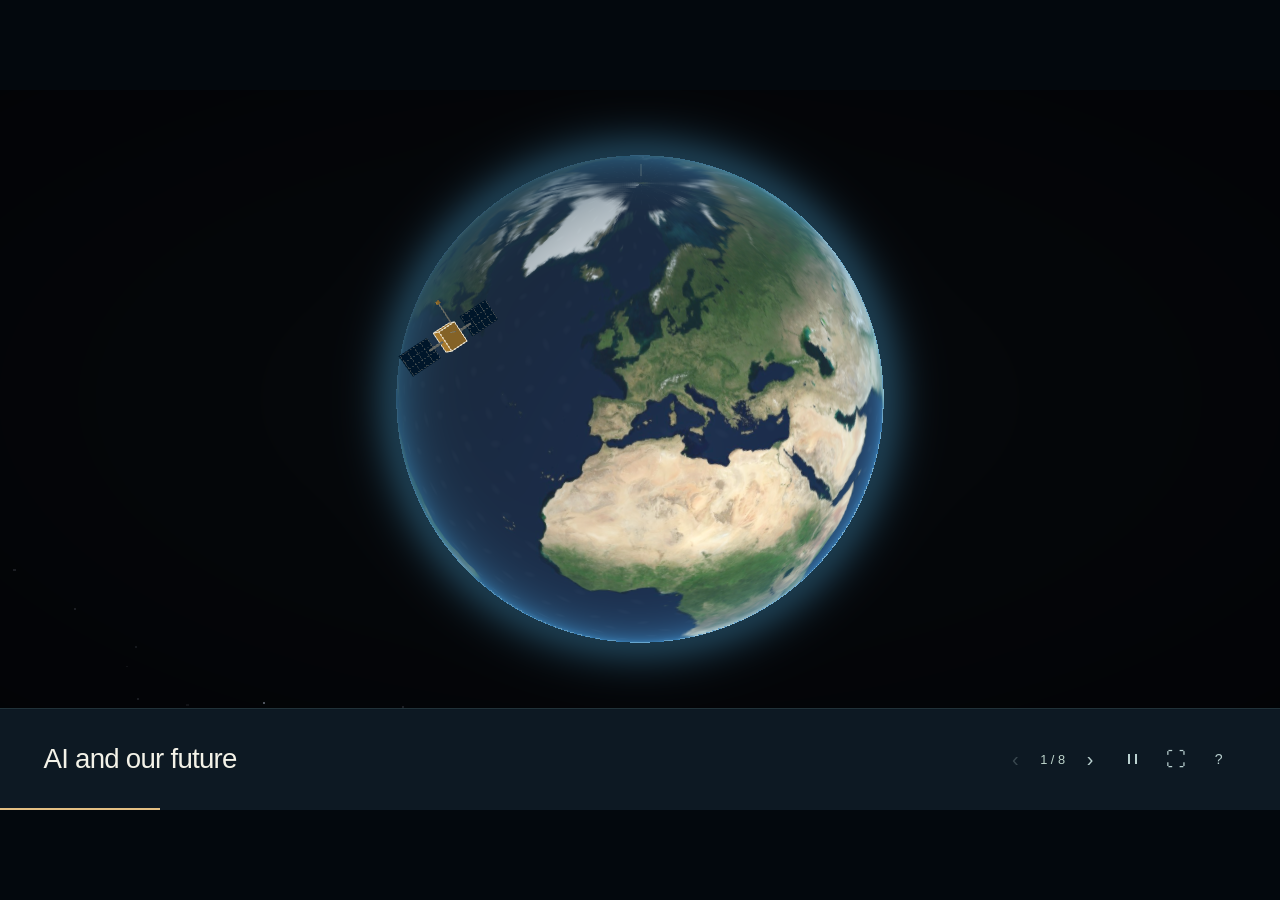
<file: index.html>
<!doctype html>
<html lang="en">
<head>
 <meta charset="utf-8">
 <meta name="viewport" content="width=device-width, initial-scale=1">
 <title>Singapore · A research internship</title>
 <link rel="stylesheet" href="src/style.css">
</head>
<body>
 <main id="film" aria-label="A personal AI research journey to Singapore">
  <div id="visual">
   <iframe id="earth" class="layer" title="3D Earth and satellite" tabindex="-1" aria-hidden="true"></iframe>
   <canvas id="digital" aria-hidden="true" hidden></canvas>
   <div id="exhibit" class="layer illustration" hidden>
    <div id="health-exhibit" hidden>
     <img id="stethoscope" alt="Stethoscope" data-art="stethoscope-art">
     <img id="heart" alt="Anatomical illustration of a beating human heart" data-art="heart-art">
     <div class="health-monitor" role="img" aria-label="Illustrative electrocardiogram">
      <span class="health-symbol" aria-hidden="true"></span>
      <span class="health-monitor-label" aria-hidden="true">ECG</span>
      <div class="health-trace">
       <canvas id="ecg" width="640" height="240" aria-hidden="true"></canvas>
      </div>
     </div>
    </div>
    <canvas id="book" aria-label="Three-dimensional open book with animated pages of matrix calculations" hidden></canvas>
    <canvas id="environment" aria-label="Rotating three-dimensional model with wind turbines and solar panels" hidden></canvas>
    <div id="book-fallback" hidden>
     <p>Matrix multiplication</p>
     <p>[ 1  2 ] [ 2  0 ] &nbsp; = &nbsp; [ 4  2 ]<br>[ 0  1 ] [ 1  1 ] &nbsp;&nbsp;&nbsp;&nbsp;&nbsp;&nbsp; [ 1  1 ]</p>
    </div>
   </div>
   <div id="creator-intro" class="layer illustration" hidden>
    <p class="bridge-question">Can I trust the<br>explanation?</p>
   </div>
   <section id="project" class="layer" aria-labelledby="physics-question" hidden>
    <div class="fringes" aria-hidden="true"></div>
    <div class="experiment">
     <h2 id="physics-question">How can two light waves create bright and dark bands?</h2>
     <p class="model">Same language model</p>
     <div class="conditions">
      <div class="condition">Without course notes</div>
      <div class="condition has-notes">With trusted course notes</div>
     </div>
     <div class="criteria" aria-label="What I would check">
      <span>Correct answer?</span>
      <span>Does the source support it?</span>
     </div>
    </div>
   </section>
   <div id="wing" class="layer illustration" hidden>
    <div class="wing-research">
     <div class="wing-sign">
      <strong>WING</strong>
      <span>NUS Computing</span>
     </div>
     <div id="wing-photos" class="wing-photos" aria-label="Photographs connected with WING"></div>
    </div>
    <div class="wing-assistant">
     <canvas id="wing-robot" aria-label="3D illustration of a language assistant"></canvas>
     <span class="illustration-label">Language assistant · 3D illustration</span>
    </div>
   </div>
   <video id="video" class="layer" muted playsinline preload="auto" aria-label="Local presentation footage"></video>
   <div id="arrival-wash" aria-hidden="true"></div>
  </div>

  <footer id="footer">
   <div class="caption">
    <h1 id="title"></h1>
    <p id="detail"></p>
   </div>
   <nav class="controls" aria-label="Presentation controls">
    <button id="prev" type="button" aria-label="Previous cue" title="Previous cue (←)">‹</button>
    <span id="count" aria-label="Scene number"></span>
    <button id="next" type="button" aria-label="Next cue" title="Next cue (→)">›</button>
    <button id="pause" type="button" aria-label="Pause" title="Pause (Space)" aria-pressed="false"><span aria-hidden="true"></span></button>
    <button id="full" type="button" aria-label="Fullscreen" title="Fullscreen (F)">⛶</button>
    <button id="info" type="button" aria-label="Controls and sources" title="Controls and sources (H)">?</button>
   </nav>
  </footer>

  <div id="progress" aria-hidden="true"></div>
  <div id="boot" role="status">
   <p id="boot-message">Ouverture du diaporama…</p>
   <noscript><p>Ouvre le fichier HTML enregistré dans Firefox ou Chrome pour lancer le diaporama.</p></noscript>
  </div>
  <div id="notice" role="alert" hidden></div>
  <section id="hd-setup" aria-labelledby="hd-heading" lang="fr" hidden>
   <div class="hd-card">
    <h2 id="hd-heading">Démarrer Singapour CC3 en Full HD</h2>
    <p>Sélectionne les deux ZIP HD d’origine. Tu pourras ensuite lancer le diaporama ou enregistrer le HTML complet pour les prochaines ouvertures.</p>
    <ul>
     <li>Singapour_CC3_HD_Ville.zip</li>
     <li>Singapour_CC3_HD_Campus_Arrivee_Final.zip</li>
    </ul>
    <label for="hd-files">Choisir les deux ZIP HD ou les quatre vidéos WebM</label>
    <input id="hd-files" type="file" accept=".zip,.webm" multiple>
    <noscript><p>Ouvre ce fichier HTML dans Firefox ou Chrome avec JavaScript activé pour importer les vidéos.</p></noscript>
    <p id="hd-status" role="status" aria-live="polite"></p>
    <div id="hd-actions" hidden>
     <button id="hd-start" type="button">Lancer le diaporama</button>
     <button id="hd-save" type="button">Enregistrer le HTML complet</button>
    </div>
    <details class="hd-transfer">
     <summary>Copier le lanceur sur ton ordinateur</summary>
     <p>Copie le HTML, colle-le dans un éditeur de texte et enregistre le fichier sous <strong>Singapour_CC3.html</strong>. Ouvre-le dans Firefox ou Chrome et sélectionne tes ZIP HD.</p>
     <button id="hd-copy" type="button">Copier le HTML du lanceur</button>
     <p id="hd-copy-status" role="status"></p>
     <textarea id="hd-copy-source" aria-label="Code HTML du lanceur" rows="4" wrap="off" readonly hidden></textarea>
    </details>
   </div>
  </section>
  <dialog id="guide">
   <h2>Controls and sources</h2>
   <p>Click the scene or use <kbd>→</kbd> or <kbd>Page Down</kbd> to advance. Use <kbd>←</kbd> or <kbd>Page Up</kbd> to return. <kbd>Space</kbd> pauses. <kbd>F</kbd> opens fullscreen. <kbd>R</kbd> restarts. <kbd>H</kbd> opens or closes this panel.</p>
   <p>On scene 2, the heart, book and renewable-energy model appear in sequence. Advance after the environment line. The NUS campus and WING have separate cues. The Toulouse–Singapore journey starts on your cue. Footage is local and silent.</p>
   <h3>Creator videos</h3>
   <p id="creator-note">The transition is available for rehearsal while the creator clips are being sourced.</p>
   <ul id="creator-credits" hidden></ul>
   <h3>Research</h3>
   <p>SciWING is a toolkit for scientific document processing from the WING group at NUS. The physics experiment is a proposed internship project. <a href="https://github.com/abhinavkashyap/sciwing" target="_blank" rel="noopener noreferrer">SciWING project</a> · <a href="https://wing.comp.nus.edu.sg/" target="_blank" rel="noopener noreferrer">WING</a></p>
   <ul id="wing-photo-credits" hidden></ul>
   <h3>Footage and illustrations</h3>
   <table>
    <thead><tr><th scope="col">Scene</th><th scope="col">Source</th></tr></thead>
    <tbody>
     <tr><td>Globe</td><td>Original presentation animation. <a href="https://science.nasa.gov/earth/earth-observatory/blue-marble-next-generation/base-map/">NASA Blue Marble Next Generation</a>, July 2004.</td></tr>
     <tr><td>Arrival</td><td>Timberland Pham, 2017, Marina Bay aerial, 01:32–01:39. <a href="https://commons.wikimedia.org/wiki/File:DJI_Mavic_Pro_in_Marina_Bay_Singapore_2017_Awesome_4k_view.webm">Clip</a> · <a href="https://creativecommons.org/licenses/by/3.0/">CC BY 3.0</a></td></tr>
     <tr><td>NUS campus</td><td>Bensen Hsu, “NUS campus tour with a drone”, 01:39–01:51. <a href="https://youtu.be/m4QXch3Ze2U?si=DankKnxftECEBS_q">Video</a></td></tr>
     <tr><td>Chinatown</td><td>POPtravel, 2023, 00:20–00:25.2. <a href="https://commons.wikimedia.org/wiki/File:SINGAPORE_-_Chinatown_at_Night_-_4K_60fps_(UHD).webm">Clip</a> · <a href="https://creativecommons.org/licenses/by/3.0/">CC BY 3.0</a></td></tr>
     <tr><td>Marina Bay</td><td>Shlok Rana, 2025. <a href="https://www.pexels.com/video/marina-bay-sands-at-night-in-singapore-34339350/">Clip</a> · <a href="https://www.pexels.com/license/">Pexels licence</a></td></tr>
     <tr><td>Spectra</td><td>Supplied excerpt “Singapore - SPECTRA Light and Water Show - Marina Bay Sands”, 09:59–10:05.8. <a href="https://www.marinabaysands.com/attractions/spectra.html">Spectra</a></td></tr>
     <tr><td>Garden Rhapsody</td><td>Supplied excerpt “Singapore Supertree Light Show Garden Rhapsody at Gardens by the Bay”, 09:42–09:58. <a href="https://www.gardensbythebay.com.sg/en/things-to-do/calendar-of-events/garden-rhapsody.html">Garden Rhapsody</a></td></tr>
     <tr><td>Illustrations</td><td>Original digital skyline, generated anatomical heart and stethoscope, and real-time 3D models. The robot illustrates a language assistant. <a href="https://threejs.org/">Three.js</a>, MIT licence.</td></tr>
    </tbody>
   </table>
   <p>Additional reference supplied with the project. <a href="https://youtu.be/rmxNPzpuFB4?si=uFeKTENYMXEelLrG" target="_blank" rel="noopener noreferrer">YouTube link</a></p>
   <button id="close" type="button">Return to the presentation</button>
  </dialog>
 </main>
 <script src="src/three.min.js"></script>
<script src="src/assets.js"></script>
<script src="src/digital_scene.js"></script>
<script src="src/science_scene.js"></script>
<script src="src/environment_scene.js"></script>
<script src="src/wing_robot.js"></script>
<script src="src/controller.js"></script>
</body>
</html>
</file>
<file: src/style.css>
:root {
  color-scheme: dark;
  --paper: #f3f2e8;
  --muted: #afc4c0;
  --gold: #e3bf83;
  --footer-height: clamp(64px, 12vh, 102px);
  font-family: "Aptos", "Segoe UI", Helvetica, Arial, sans-serif;
}

* { box-sizing: border-box; }
html, body { width: 100%; height: 100%; margin: 0; overflow: hidden; color: var(--paper); background: #03080d; }
button { font: inherit; }
[hidden] { display: none !important; }
button:focus-visible, a:focus-visible { outline: 2px solid var(--gold); outline-offset: 3px; }

#film {
  position: absolute;
  top: 50%;
  left: 50%;
  width: min(100vw, calc(100vh * 16 / 9));
  aspect-ratio: 16 / 9;
  transform: translate(-50%, -50%);
  overflow: hidden;
  background: #081522;
}

#visual { position: absolute; inset: 0 0 var(--footer-height); overflow: hidden; cursor: pointer; }
.layer { position: absolute; inset: 0; width: 100%; height: 100%; }
#earth { border: 0; background: #02070b; pointer-events: none; }
#video { background: #03090e; object-fit: cover; object-position: center 42%; opacity: 0; }
#video.ready { opacity: 1; animation: reveal 320ms ease-out both; }
#video.creator { object-fit: contain; background: #071019; }
#video.garden { object-position: center top; }
#visual[data-flight] #video { animation: none; }
#arrival-wash { position: absolute; inset: 0; background: #fff; opacity: 0; pointer-events: none; }

#digital { position: absolute; inset: 0; width: 100%; height: 100%; pointer-events: none; background: radial-gradient(ellipse at 60% 72%, #26185b, #080b21 70%); }
.illustration { overflow: hidden; isolation: isolate; }
body.is-paused #heart, body.is-paused #book, body.is-paused #environment { animation-play-state: paused; }
#exhibit::before, #wing::before, #creator-intro::before {
  position: absolute; inset: 0; z-index: 1; pointer-events: none; content: "";
}
#exhibit::before { background: radial-gradient(ellipse at 50% 48%, #07091e55 3%, transparent 63%); }
#health-exhibit { position: absolute; inset: 0; z-index: 2; }
#heart {
  position: absolute; z-index: 2; top: 47%; left: 50%; width: 34%; height: 65%; translate: -50% -50%;
  object-fit: contain; transform-origin: 52% 57%; filter: drop-shadow(0 17px 25px #08051cca);
  animation: exhibit-in 460ms ease-out both, heartbeat 1.05s linear infinite;
}
#stethoscope {
  position: absolute; left: 5%; top: 29%; width: 29%; height: 46%; object-fit: contain;
  filter: drop-shadow(0 12px 15px #07091ec9);
}
.health-monitor {
  position: absolute; right: 5.4%; top: 35%; width: 26%; padding: 1.1% 1.2% 1%;
  border: 1px solid #689eca; border-radius: 9px; background: #09172beb;
  box-shadow: 0 10px 32px #060d1cad, inset 0 0 20px #2cd6cc16; color: #c1e8ef;
}
.health-monitor-label { margin-left: .48em; font-size: clamp(12px, 1.4vw, 24px); font-weight: 600; letter-spacing: .13em; }
.health-symbol { position: relative; display: inline-block; width: 1em; height: 1em; vertical-align: -.1em; color: #71e3cf; }
.health-symbol::before, .health-symbol::after { content: ""; position: absolute; inset: 40% 0; border-radius: 1px; background: currentColor; }
.health-symbol::after { transform: rotate(90deg); }
.health-trace {
  position: relative; overflow: hidden; margin-top: 6%;
  background: repeating-linear-gradient(0deg, transparent 0 15px, #72c9c622 15px 16px),
    repeating-linear-gradient(90deg, #071627 0 15px, #173749 15px 16px);
}
.health-trace canvas { display: block; width: 100%; height: auto; }
#book, #environment {
  position: absolute; inset: 0; z-index: 2; width: 100%; height: 100%;
  animation: exhibit-in 480ms ease-out both;
}
#book-fallback {
  position: absolute; z-index: 2; top: 50%; left: 50%; transform: translate(-50%, -50%);
  min-width: 32%; padding: 1.2em 1.6em; background: #f8edda; color: #182228; text-align: center;
  border: 5px solid #694830; box-shadow: 0 20px 45px #052725a3; font: 500 clamp(16px, 2vw, 32px) Georgia, serif;
}
#book-fallback p + p { font-family: monospace; }

#creator-intro::before { background: linear-gradient(90deg, #080b22da 5%, #1011377d 43%, transparent 75%); }
.bridge-question {
  position: absolute; z-index: 2; left: 8%; top: 50%; margin: 0; transform: translateY(-50%);
  max-width: 72%; font-size: clamp(27px, 6.2vw, 104px); font-weight: 560; letter-spacing: -.055em; line-height: 1;
}

#project { background: radial-gradient(ellipse at 75% 10%, #15464b, transparent 57%), #081a25; }
.fringes {
  position: absolute; inset: 0;
  background: repeating-linear-gradient(108deg, #b3fbe44d 0 1px, transparent 4px 27px);
  mask-image: radial-gradient(ellipse at 78% 19%, #000 0%, transparent 60%);
  opacity: .35;
}
.experiment {
  position: relative; display: flex; flex-direction: column; align-items: center; justify-content: center;
  height: 100%; padding: 4% 8%; text-align: center;
}
.experiment h2 {
  max-width: 17em; margin: 0; color: #f6f4eb;
  font-weight: 570; font-size: clamp(20px, 3.6vw, 60px); line-height: 1.07; letter-spacing: -.042em;
}
.model {
  margin: clamp(15px, 3vh, 32px) 0 0; padding: .64em 1.1em; border-radius: 999px; background: #254648;
  border: 1px solid #95d3bb5e; color: #e3f6ee; font-size: clamp(13px, 1.52vw, 25px);
}
.conditions { position: relative; display: grid; grid-template-columns: 1fr 1fr; gap: 1.2vw; width: min(100%, 800px); padding-top: clamp(15px, 3.7vh, 48px); }
.conditions::before { position: absolute; content: ""; left: 25%; width: 50%; height: 45%; bottom: 54%; border: 1px solid #8db5af70; border-bottom: 0; }
.conditions::after { position: absolute; content: ""; top: 0; left: 50%; height: 22%; border-left: 1px solid #8db5af70; }
.condition {
  position: relative; display: grid; place-items: center; min-height: 3em; padding: .6em;
  border: 1px solid #a6c9c14d; background: #142d37; border-radius: 10px;
  color: #e0ebe6; font-size: clamp(13px, 1.85vw, 30px);
}
.condition.has-notes { border-color: #95dfbdb3; background: #24483d; color: #e7ffe6; }
.criteria { display: flex; flex-wrap: wrap; justify-content: center; gap: .6em 1.8em; margin-top: clamp(15px, 4vh, 38px); color: #f0d6a9; font-size: clamp(12px, 1.5vw, 25px); }
.criteria span::before { content: "✓"; margin-right: .45em; color: #d8bb82; }

#wing::before { background: linear-gradient(90deg, #080a27ed, #151445a0 48%, transparent 78%); }
.wing-research {
  position: absolute; z-index: 2; left: 5%; width: 53%; top: 47%; transform: translateY(-50%);
}
.wing-sign { color: #dff6f1; margin-bottom: 4%; }
.wing-sign strong { display: block; font-size: clamp(40px, 7.6vw, 172px); letter-spacing: -.065em; line-height: .87; font-weight: 620; }
.wing-sign span { display: block; margin-top: .35em; font-size: clamp(15px, 2.15vw, 46px); color: #c4e6ee; letter-spacing: -.022em; }
.wing-photos { display: grid; grid-template-columns: repeat(3, minmax(0, 1fr)); gap: 2%; }
.wing-photos figure { margin: 0; overflow: hidden; border: 1px solid #82aee876; border-radius: 6px; background: #111c35; }
.wing-photos img { display: block; width: 100%; aspect-ratio: 4 / 3; object-fit: cover; }
.wing-photos figcaption { padding: .54em .65em; color: #d7e6fb; font-size: clamp(9px, 1.05vw, 21px); line-height: 1.22; }
.wing-assistant { position: absolute; z-index: 2; inset: 4% 0 6% 57%; display: grid; grid-template-rows: minmax(0,1fr) auto; justify-items: center; }
#wing-robot { display: block; width: 100%; height: 100%; min-height: 0; }
.illustration-label { font-size: clamp(9px, 1.04vw, 19px); color: #d9ecf9; background: #0b182dda; padding: .42em .72em; border-radius: 3px; text-align: center; }

#hd-setup { position: absolute; inset: 0; z-index: 30; display: grid; place-items: center; background: #080e1a; padding: 20px; }
.hd-card { width: min(610px, 100%); max-height: 100%; overflow: auto; padding: clamp(14px, 3vw, 38px); border: 1px solid #516e96; border-radius: 12px; background: #111d32; }
.hd-card h2 { margin: 0 0 10px; }
.hd-card p, .hd-card li { color: #c6d4e7; }
.hd-card label { display: block; margin: 1.4em 0 .6em; font-weight: 600; }
.hd-card input { width: 100%; padding: 9px; color: #e2ebfb; border: 1px solid #637e9a; border-radius: 5px; }
#hd-status { min-height: 1.4em; }
#hd-actions { display: flex; flex-wrap: wrap; gap: 8px; }
.hd-card button { padding: 9px 14px; background: #b8def5; border: 0; border-radius: 4px; color: #14263f; font-weight: 600; cursor: pointer; }
#hd-actions button:disabled { opacity: .52; cursor: wait; }
.hd-transfer { margin-top: 15px; border-top: 1px solid #516e96; padding-top: 12px; }
.hd-transfer summary { color: #d4e7f8; cursor: pointer; }
.hd-transfer textarea { width: 100%; margin-top: 8px; padding: 7px; border: 1px solid #637e9a; border-radius: 4px; color: #e2ebfb; background: #080e1a; }

#footer {
  position: absolute; inset: auto 0 0; height: var(--footer-height);
  display: flex; align-items: center; gap: clamp(10px, 2vw, 28px); padding: 11px 3.4vw;
  border-top: 1px solid #b3e7d31f;
  background: #0d1923;
}
.caption { flex: 1; min-width: 0; }
#title {
  margin: 0; color: var(--paper); font-weight: 530; line-height: 1.1;
  letter-spacing: -.027em; font-size: clamp(17px, 2.16vw, 36px); overflow-wrap: anywhere;
}
#detail { margin: 5px 0 0; color: var(--muted); font-size: clamp(11px, 1.12vw, 19px); line-height: 1.25; }
#detail:empty { display: none; }
.controls { flex: none; display: flex; gap: clamp(2px, .55vw, 10px); align-items: center; }
.controls button {
  width: clamp(25px, 2.8vw, 46px); height: clamp(28px, 2.8vw, 44px);
  background: transparent; border: 1px solid transparent; border-radius: 5px; color: #bad1d0;
  font-size: clamp(16px, 1.55vw, 26px); cursor: pointer;
}
.controls button:enabled:hover { background: #273c48; border-color: #466075; color: #fff; }
.controls button:disabled { opacity: .25; cursor: default; }
#pause, #info { font-size: clamp(12px, 1.1vw, 18px); }
#pause span { display: inline-block; width: 9px; height: 10px; border-inline: 2px solid currentColor; }
#pause[aria-pressed="true"] span { width: 0; height: 0; border: 5px solid transparent; border-left: 8px solid currentColor; border-right: 0; }
#count { color: #bdd4cb; min-width: 3ch; font-variant-numeric: tabular-nums; font-size: clamp(9px, 1vw, 16px); text-align: center; white-space: nowrap; }
#progress { position: absolute; bottom: 0; left: 0; height: 2px; background: var(--gold); width: 0; transition: width .28s ease; }
#boot { position: absolute; inset: 0; z-index: 20; display: grid; place-items: center; background: #081522; color: #e5e0cf; font-size: 17px; }
#notice { position: absolute; z-index: 25; top: 3%; left: 3%; max-width: 75%; background: #152632; color: #f3dec0; border: 1px solid #987957; padding: 12px 16px; }
#guide {
  width: min(820px, 91%); max-height: 86%; padding: 25px; border-radius: 8px; overflow: auto;
  color: var(--paper); background: #11202b; border: 1px solid #708989; line-height: 1.5;
}
#guide::backdrop { background: #030b13e8; }
#guide h2 { margin: 0 0 10px; font-size: 24px; font-weight: 550; }
#guide h3 { margin: 20px 0 7px; color: #eacb99; font-size: 16px; }
#guide p, #guide li, #guide td, #guide th { font-size: 14px; color: #d0e3de; }
#guide a { color: #f5d499; text-underline-offset: .18em; }
#guide table { border-collapse: collapse; width: 100%; }
#guide th, #guide td { padding: 7px; vertical-align: top; text-align: left; border-bottom: 1px solid #5a7c8055; }
#guide th:first-child, #guide td:first-child { width: 23%; }
#guide button { padding: 8px 14px; color: #131b21; background: #eacf9e; border: 0; border-radius: 4px; cursor: pointer; }
#guide kbd { border: 1px solid #4a6269; padding: .05em .33em; border-radius: 3px; font-size: .88em; }

@keyframes reveal { from { opacity: 0; } to { opacity: 1; } }
@keyframes exhibit-in { from { opacity: 0; } to { opacity: 1; } }
@keyframes heartbeat {
  0%, 34%, 100% { transform: scale(1); }
  11% { transform: scale(1.048, 1.025) rotate(.8deg); }
  21% { transform: scale(.952, .977) rotate(-.55deg); }
  39% { transform: scale(1.023, 1.01); }
  57% { transform: scale(.993, .999); }
  77% { transform: scale(1); }
}
@media (max-width: 720px) {
  :root { --footer-height: 61px; }
  #footer { padding-inline: 10px; }
  #title { font-size: 14px; }
  #detail { font-size: 10px; }
  .controls { gap: 0; }
  .controls button { width: 23px; }
}
@media (prefers-reduced-motion: reduce) {
  *, *::before, *::after { animation-duration: .001ms !important; transition-duration: .001ms !important; }
  #heart { animation: none; }
}
</file>
